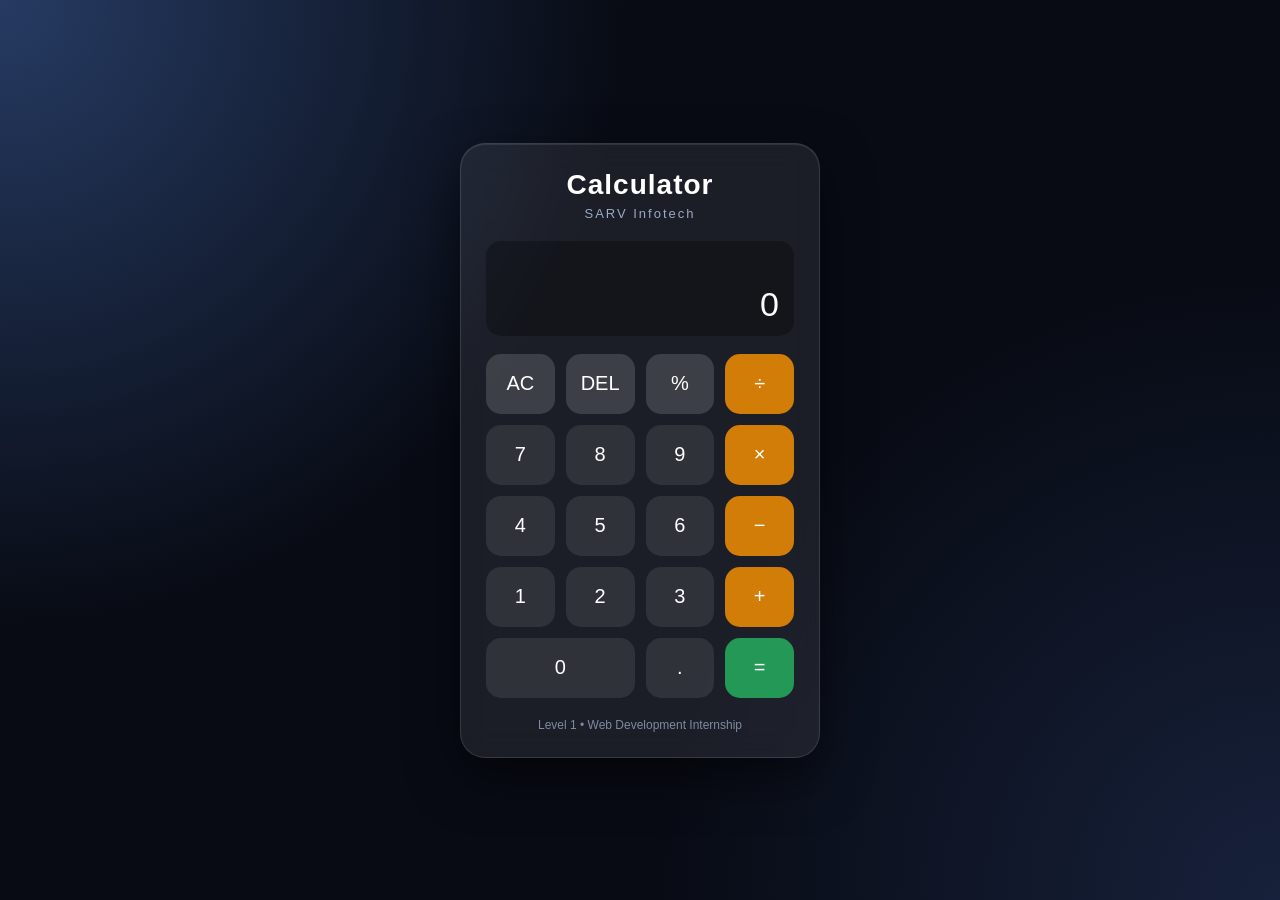
<file: Level-1-Calculator/index.html>
<!DOCTYPE html>
<html lang="en">
<head>
    <meta charset="UTF-8">
    <meta name="viewport" content="width=device-width, initial-scale=1.0">

    <title>SARV Infotech | Calculator</title>

    <link rel="stylesheet" href="style.css">
</head>

<body>

    <div class="calculator">

        <div class="header">
            <h1>Calculator</h1>
            <p>SARV Infotech</p>
        </div>

        <div class="display-box">
            <div id="previous-display"></div>
            <input type="text" id="display" value="0" readonly>
        </div>

        <div class="buttons">

            <button class="function" onclick="clearDisplay()">AC</button>
            <button class="function" onclick="deleteLast()">DEL</button>
            <button class="function" onclick="percentage()">%</button>
            <button class="operator" onclick="appendValue('/')">÷</button>

            <button onclick="appendValue('7')">7</button>
            <button onclick="appendValue('8')">8</button>
            <button onclick="appendValue('9')">9</button>
            <button class="operator" onclick="appendValue('*')">×</button>

            <button onclick="appendValue('4')">4</button>
            <button onclick="appendValue('5')">5</button>
            <button onclick="appendValue('6')">6</button>
            <button class="operator" onclick="appendValue('-')">−</button>

            <button onclick="appendValue('1')">1</button>
            <button onclick="appendValue('2')">2</button>
            <button onclick="appendValue('3')">3</button>
            <button class="operator" onclick="appendValue('+')">+</button>

            <button class="zero" onclick="appendValue('0')">0</button>
            <button onclick="appendValue('.')">.</button>
            <button class="equal" onclick="calculate()">=</button>

        </div>

        <div class="footer">
            Level 1 • Web Development Internship
        </div>

    </div>

    <script src="script.js"></script>

</body>
</html>
</file>
<file: Level-1-Calculator/style.css>
* {
    margin: 0;
    padding: 0;
    box-sizing: border-box;
    font-family: Arial, sans-serif;
}

body {
    min-height: 100vh;
    display: flex;
    justify-content: center;
    align-items: center;

    background:
        radial-gradient(circle at top left, #263b63, transparent 40%),
        radial-gradient(circle at bottom right, #17213b, transparent 40%),
        #080b14;

    padding: 20px;
}

.calculator {
    width: 360px;
    padding: 25px;

    border: 1px solid rgba(255, 255, 255, 0.12);
    border-radius: 25px;

    background: rgba(255, 255, 255, 0.08);
    backdrop-filter: blur(15px);

    box-shadow:
        0 20px 50px rgba(0, 0, 0, 0.5),
        inset 0 1px 1px rgba(255, 255, 255, 0.1);
}

.header {
    text-align: center;
    margin-bottom: 20px;
}

.header h1 {
    color: white;
    font-size: 28px;
    letter-spacing: 1px;
}

.header p {
    margin-top: 5px;
    color: #9ca9c4;
    font-size: 13px;
    letter-spacing: 2px;
}

.display-box {
    height: 95px;
    padding: 12px 15px;

    background: rgba(0, 0, 0, 0.3);
    border-radius: 15px;

    margin-bottom: 18px;

    display: flex;
    flex-direction: column;
    justify-content: flex-end;
}

#previous-display {
    height: 20px;
    text-align: right;
    color: #7f8aa3;
    font-size: 14px;
    overflow: hidden;
}

#display {
    width: 100%;
    border: none;
    outline: none;
    background: transparent;

    color: white;
    font-size: 34px;
    text-align: right;
}

.buttons {
    display: grid;
    grid-template-columns: repeat(4, 1fr);
    gap: 11px;
}

button {
    height: 60px;

    border: none;
    border-radius: 15px;

    background: rgba(255, 255, 255, 0.09);
    color: white;

    font-size: 20px;
    font-weight: 500;

    cursor: pointer;

    transition:
        transform 0.15s ease,
        background 0.15s ease;
}

button:hover {
    background: rgba(255, 255, 255, 0.18);
    transform: translateY(-2px);
}

button:active {
    transform: scale(0.94);
}

.function {
    background: rgba(255, 255, 255, 0.15);
}

.operator {
    background: rgba(255, 149, 0, 0.8);
}

.operator:hover {
    background: rgba(255, 149, 0, 1);
}

.equal {
    background: rgba(38, 166, 91, 0.9);
}

.equal:hover {
    background: rgba(38, 166, 91, 1);
}

.zero {
    grid-column: span 2;
}

.footer {
    margin-top: 20px;

    text-align: center;
    color: #7f8aa3;

    font-size: 12px;
}

@media (max-width: 400px) {

    .calculator {
        width: 100%;
        max-width: 360px;
        padding: 20px;
    }

    button {
        height: 55px;
    }

    #display {
        font-size: 30px;
    }
}
</file>
